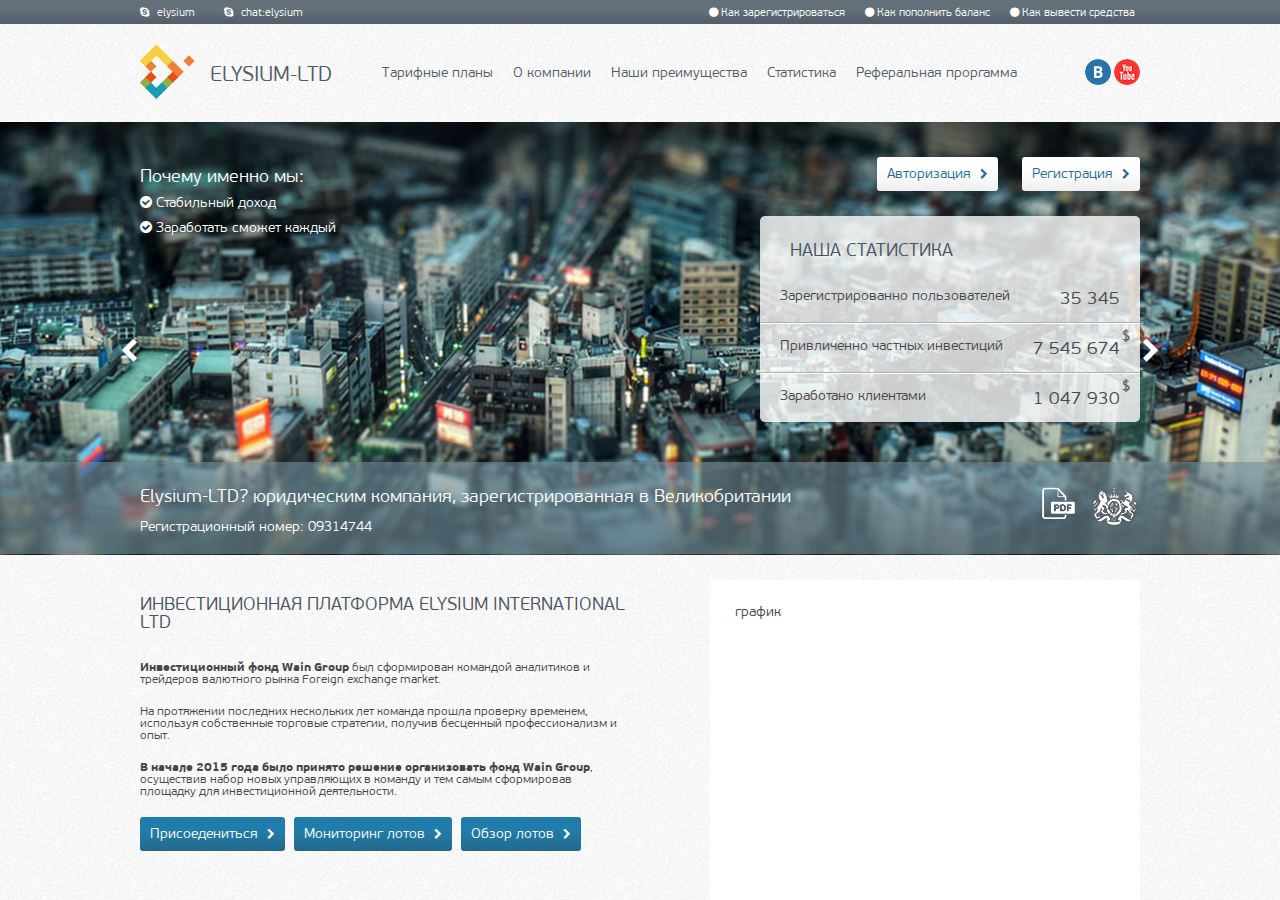
<file: index.html>
<!doctype html>
<html lang="en">
<head>
    <meta charset="UTF-8">
    <title>Document</title>
    <link rel="stylesheet" href="css/reset.css"/>
    <link rel="stylesheet" href="css/style.css"/>
    <link rel="stylesheet" href="css/font-awesome.css"/>
    <script src="js/html5shiv.js"></script>
</head>
<body>
<div class="wrap">
    <div class="wrap-content">
        <header>
            <section class="bg-top-info-block">
                <div class="top-info-block">
                    <div class="top-info-block-left">
                        <span><i class="fa fa-skype"></i> elysium</span>
                        <span><i class="fa fa-skype"></i> chat:elysium</span>
                    </div>
                    <ul class="faq">
                        <li><a href=""><i class="fa fa-circle"></i> Как зарегистрироваться </a></li>
                        <li><a href=""><i class="fa fa-circle"></i> Как пополнить баланс</a></li>
                        <li><a href=""><i class="fa fa-circle"></i> Как вывести средства</a></li>
                    </ul>
                    <div class="clear"></div>
                </div>
            </section>
            <section class="bg-bottom-info-block">
                <div class="bottom-info-block">
                    <div class="logo">
                        <h1>elysium-ltd</h1>
                    </div>
                    <nav>
                        <ul class="main-menu">
                            <li><a href="">Тарифные планы</a></li>
                            <li><a href="">О компании</a></li>
                            <li><a href="">Наши преимущества</a></li>
                            <li><a href="">Статистика</a></li>
                            <li><a href="">Реферальная проргамма</a></li>
                        </ul>
                    </nav>
                    <div class="header-social-block">
                        <a href=""><img src="img/vk-icon.png" alt="vk"/></a>
                        <a href=""><img src="img/youtube-icon.png" alt="youtube"/></a>
                    </div>
                    <div class="clear"></div>
                </div>

            </section>
        </header>
        <section class="bg-slider">
            <div class="slider-control">
                <div class="slider">
                    <div class="slider-left">
                        <h4>Почему именно мы:</h4>
                        <ul>
                            <li><i class="fa fa-check-circle"></i> Стабильный доход</li>
                            <li><i class="fa fa-check-circle"></i> Заработать сможет каждый</li>
                        </ul>
                    </div>
                    <div class="slider-right">
                        <div class="login">
                            <a class="btn" href="#">Авторизация <i class="fa fa-chevron-right"></i></a>
                            <a class="btn" href="#">Регистрация <i class="fa fa-chevron-right"></i></a>
                        </div>
                        <div class="statistics">
                            <h2>Наша статистика</h2>

                            <div class="row-statistic first">
                                <div class="describe-statistic ">Зарегистрированно пользователей </div><div class="value-statistic">35 345</div>
                                <div class="clear"></div>
                            </div>
                            <div class="row-statistic">
                                <div class="describe-statistic">Привличенно частных инвестиций </div><div class="value-statistic">7 545 674 <sup>$</sup></div>
                                <div class="clear"></div>
                            </div>
                            <div class="row-statistic last">
                                <div class="describe-statistic ">Заработано клиентами </div><div class="value-statistic">1 047 930 <sup>$</sup></div>
                                <div class="clear"></div>
                            </div>
                        </div>
                    </div>
                </div>
                <div class="clear"></div>
                <div class="bg-slider-description">
                    <div class="slider-description">
                        <div class="slider-description-left">
                            <h4>Elysium-LTD? юридическим компания, зарегистрированная в Великобритании</h4>
                            <p>Регистрационный номер: 09314744</p>
                        </div>
                        <div class="slider-icon">
                            <a href=""><img src="img/pdf-icon.png" alt="pdf"/></a>
                            <a href=""><img src="img/leo-icon.png" alt="leo"/></a>
                        </div>
                    </div>
                    <div class="clear"></div>
                </div>
            </div>
            <div class="slider-control">
                <div class="slider">
                    <div class="slider-left">
                        <h4>Почему именно мы: второй слайд</h4>
                        <ul>
                            <li><i class="fa fa-check-circle"></i> Стабильный доход</li>
                            <li><i class="fa fa-check-circle"></i> Заработать сможет каждый</li>
                        </ul>
                    </div>
                    <div class="slider-right">
                        <div class="login">
                            <a class="btn" href="#">Авторизация <i class="fa fa-chevron-right"></i></a>
                            <a class="btn" href="#">Регистрация <i class="fa fa-chevron-right"></i></a>
                        </div>
                        <div class="statistics">
                            <h2>Наша статистика</h2>

                            <div class="row-statistic first">
                                <div class="describe-statistic ">Зарегистрированно пользователей </div><div class="value-statistic">35 345</div>
                                <div class="clear"></div>
                            </div>
                            <div class="row-statistic">
                                <div class="describe-statistic">Привличенно частных инвестиций </div><div class="value-statistic">7 545 674 <sup>$</sup></div>
                                <div class="clear"></div>
                            </div>
                            <div class="row-statistic last">
                                <div class="describe-statistic ">Заработано клиентами </div><div class="value-statistic">1 047 930 <sup>$</sup></div>
                                <div class="clear"></div>
                            </div>
                        </div>
                    </div>
                </div>
                <div class="clear"></div>
                <div class="bg-slider-description">
                    <div class="slider-description">
                        <div class="slider-description-left">
                            <h4>Elysium-LTD? юридическим компания, зарегистрированная в Великобритании</h4>
                            <p>Регистрационный номер: 09314744</p>
                        </div>
                        <div class="slider-icon">
                            <a href=""><img src="img/pdf-icon.png" alt="pdf"/></a>
                            <a href=""><img src="img/leo-icon.png" alt="leo"/></a>
                        </div>
                    </div>
                    <div class="clear"></div>
                </div>
            </div>

            <div class="slider-button">
                <span class="next"><i class="fa fa-chevron-right"></i></span>
                <span class="prev"><i class="fa fa-chevron-left"></i></span>
            </div>
        </section>
        <section class="bg-content">
            <div class="content">
                <div class="content-left">
                    <div class="about-company">
                        <h2>Инвестиционная платформа Elysium International Ltd </h2>
                        <p><span class="bold">Инвестиционный фонд Wain Group</span> был сформирован командой аналитиков и трейдеров валютного рынка Foreign exchange market.</p>
                        <p>На протяжении последних нескольких лет команда прошла проверку временем, используя собственные торговые стратегии, получив бесценный профессионализм и опыт.</p>
                        <p><span class="bold">В начале 2015 года было принято решение организовать фонд Wain Group</span>, осуществив набор новых управляющих в команду и тем самым сформировав площадку для инвестиционной деятельности.</p>
                        <a class="btn btn-primary" href="#">Присоедениться <i class="fa fa-chevron-right"></i></a>
                        <a class="btn btn-primary" href="#">Мониторинг лотов <i class="fa fa-chevron-right"></i></a>
                        <a class="btn btn-primary" href="#">Обзор лотов <i class="fa fa-chevron-right"></i></a>
                    </div>
                    <div class="lot-info">
                        <h2>Информация о лотах</h2>
                        <div class="single-article">
                            <a class="single-article-img" href=""><img src="img/audi.png" alt="audi"/></a>
                            <div class="single-article-description">
                                <div class="article-head">
                                    <span class="describe-blue">Лот: </span>
                                    <a href="#" class="dark-link">AUDI A8 2015г.</a>
                                </div>
                                <p>
                                    Описание лота Российское подразделение Audi объявляет цены на новое поколение модели Audi A4, мировая премьера которого
                                </p>
                                <div class="article-bottom bold">
                                    <span class="describe-blue">Стоимость: </span>
                                    200 000руб.
                                </div>
                            </div>
                            <div class="clear"></div>
                        </div>
                        <div class="single-article">
                            <a class="single-article-img" href=""><img src="img/audi.png" alt="audi"/></a>
                            <div class="single-article-description">
                                <div class="article-head">
                                    <span class="describe-blue">Лот: </span>
                                    <a href="#" class="dark-link">AUDI A8 2015г.</a>
                                </div>
                                <p>
                                    Описание лота Российское подразделение Audi объявляет цены на новое поколение модели Audi A4, мировая премьера которого
                                </p>
                                <div class="article-bottom bold">
                                    <span class="describe-blue">Стоимость: </span>
                                    200 000руб.
                                </div>
                            </div>
                            <div class="clear"></div>
                        </div>
                    </div>
                </div>
                <div class="content-right">
                    <div class="chart-block">
                        график
                    </div>
                    <div class="block-news">
                        <h2>Последние новости</h2>
                        <div class="single-article">
                            <div class="article-head">
                                <span class="describe-blue">22.10.15</span>
                                <a href="#" class="dark-link">Western Digital покупает SanDisk за $19 млрд</a>
                            </div>
                            <p>
                                Производитель жестких дисков Western Digital Corp (WD) заявил о поглощении конкурента SanDisk Corp...
                            </p>
                        </div>
                        <div class="single-article">
                            <div class="article-head">
                                <span class="describe-blue">22.10.15</span>
                                <a href="#" class="dark-link">Western Digital покупает SanDisk за $19 млрд</a>
                            </div>
                            <p>
                                Производитель жестких дисков Western Digital Corp (WD) заявил о поглощении конкурента SanDisk Corp...
                            </p>
                        </div>
                        <div class="single-article">
                            <div class="article-head">
                                <span class="describe-blue">22.10.15</span>
                                <a href="#" class="dark-link">Western Digital покупает SanDisk за $19 млрд</a>
                            </div>
                            <p>
                                Производитель жестких дисков Western Digital Corp (WD) заявил о поглощении конкурента SanDisk Corp...
                            </p>
                        </div>
                    </div>
                </div>
                <div class="clear"></div>
            </div>
            <div class="bg-arrow"></div>
        </section>
        <section class="bg-contacts">
            <div class="contacts">
                <div class="map">
                    <script type="text/javascript" charset="utf-8" src="https://api-maps.yandex.ru/services/constructor/1.0/js/?sid=sD0jxi3TItjUimiLTbb9cafn5zLFDuzz&width=460&height=240&lang=ru_RU&sourceType=constructor"></script>
                </div>
                <div class="contacts-right">
                    <div class="telephone">
                        <i class="fa fa-mobile"></i>
                        + 7 (495) 453-231-11
                    </div>
                    <div class="email">
                        <span class="bold">@</span> info@elysium-ltd.com
                    </div>
                    <div class="contacts-social">
                        <a href=""><i class="social-icon social-icon-fb"></i></a>
                        <a href=""><i class="social-icon social-icon-tw"></i></a>
                        <a href=""><i class="social-icon social-icon-in"></i></a>
                        <a href=""><i class="social-icon social-icon-vk"></i></a>
                        <a href=""><i class="social-icon social-icon-ok"></i></a>
                        <a href=""><i class="social-icon social-icon-ytube"></i></a>
                        <a href=""><i class="social-icon social-icon-instagram"></i></a>

                        <a class="btn btn-primary upper-text" href="#">Рекомендуемые обменники <i class="fa fa-chevron-right"></i></a>
                        <div class="clear"></div>
                    </div>
                    <p>
                        <span class="bold">Инвестиционный фонд Wain Group</span> был сформирован командой аналитиков и трейдеров валютного рынка Foreign exchange market.
                    </p>
                    <p>
                        На протяжении последних нескольких лет команда прошла проверку временем, используя собственные торговые стратегии, получив бесценный профессионализм и опыт.
                    </p>
                </div>
                <div class="clear"></div>
                <ul class="bottom-menu">
                    <li><a href="">Тарифные планы</a></li>
                    <li><a href="">О компании</a></li>
                    <li><a href="">Статистика</a></li>
                    <li><a href="">Реферальная проргамма</a></li>
                    <li><a href="">Наши преимущества</a></li>
                </ul>
                <div class="clear"></div>
            </div>

        </section>
        <div class="push">

        </div>
    </div>
    <footer>
        <div class="wrap-content-footer">
            <div class="payment">
                <div class="bitcoin"></div>
                <div class="perfect-money"></div>
                <div class="ymoney"></div>
                <div class="visa"></div>
                <div class="payeer"></div>
                <div class="ddos"></div>
                <div class="comodo"></div>
            </div>
            <div class="clear"></div>
            <div class="copy">
                © 2005–2015 Все права защищены
            </div>
        </div>
    </footer>
</div>
<script src="js/jquery-2.1.4.min.js"></script>
<script src="js/script.js"></script>
</body>
</html>
</file>
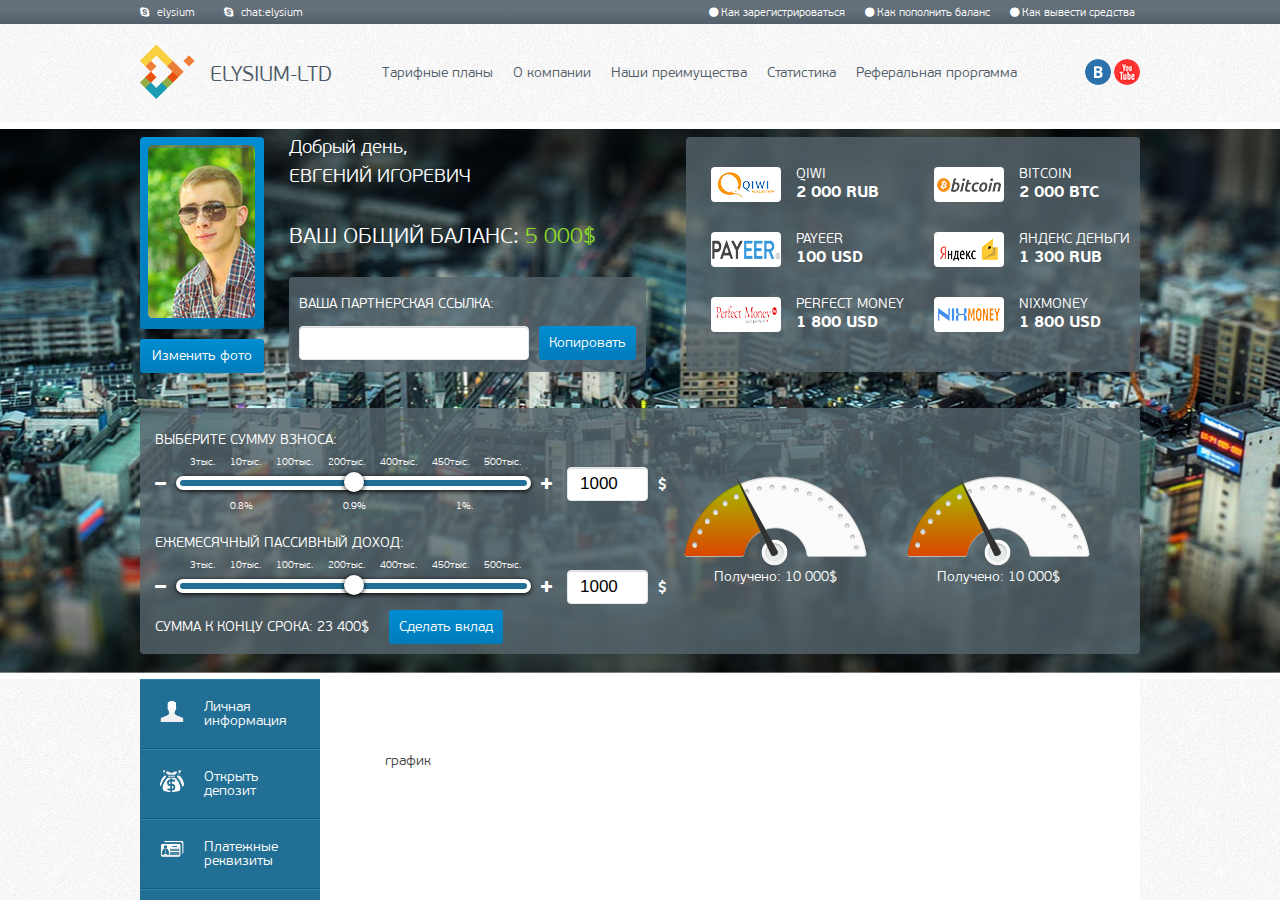
<file: lk.html>
<!doctype html>
<html lang="en">
<head>
    <meta charset="UTF-8">
    <title>Document</title>
    <link rel="stylesheet" href="css/reset.css"/>
    <link rel="stylesheet" href="css/style.css"/>
    <link rel="stylesheet" href="css/font-awesome.css"/>
    <script src="js/html5shiv.js"></script>
</head>
<body>
<div class="wrap">
    <div class="wrap-content lk">
        <header>
            <section class="bg-top-info-block">
                <div class="top-info-block">
                    <div class="top-info-block-left">
                        <span><i class="fa fa-skype"></i> elysium</span>
                        <span><i class="fa fa-skype"></i> chat:elysium</span>
                    </div>
                    <ul class="faq">
                        <li><a href=""><i class="fa fa-circle"></i> Как зарегистрироваться </a></li>
                        <li><a href=""><i class="fa fa-circle"></i> Как пополнить баланс</a></li>
                        <li><a href=""><i class="fa fa-circle"></i> Как вывести средства</a></li>
                    </ul>
                    <div class="clear"></div>
                </div>
            </section>
            <section class="bg-bottom-info-block">
                <div class="bottom-info-block">
                    <div class="logo">
                        <h1>elysium-ltd</h1>
                    </div>
                    <nav>
                        <ul class="main-menu">
                            <li><a href="">Тарифные планы</a></li>
                            <li><a href="">О компании</a></li>
                            <li><a href="">Наши преимущества</a></li>
                            <li><a href="">Статистика</a></li>
                            <li><a href="">Реферальная проргамма</a></li>
                        </ul>
                    </nav>
                    <div class="header-social-block">
                        <a href=""><img src="img/vk-icon.png" alt="vk"/></a>
                        <a href=""><img src="img/youtube-icon.png" alt="youtube"/></a>
                    </div>
                    <div class="clear"></div>
                </div>

            </section>
        </header>
        <section class="bg-panel-contribution">
            <div class="panel-contribution">
                <div class="top-panel">
                    <div class="user-photo">
                        <div class="img-block gradient-blue">
                            <img src="img/photo-user.png" alt="user"/>
                        </div>
                        <a class="btn btn-blue" href="/">Изменить фото</a>
                    </div>
                    <div class="user-info">
                        <div class="hellow">Добрый день,</div>
                        <div class="user-name">Евгений Игоревич</div>
                        <div class="user-balance">ваш общий баланс: <span class="balance-value">5 000$</span></div>
                        <div class="block-referal gray-transparent-block">
                            <h5>Ваша партнерская ссылка:</h5>
                            <input type="text"/>
                            <a class="btn btn-blue" href="/">Копировать</a>
                            <div class="clear"></div>
                        </div>
                    </div>

                    <div class="block-payment gray-transparent-block">
                        <div class="block-payment-left">
                            <div class="payment-single">
                                <div class="qiwi-small"></div>
                                qiwi <br/>
                                <div class="money-value bold">2 000 rub</div>
                            </div>
                            <div class="clear"></div>
                            <div class="payment-single">
                                <div class="payeer-small"></div>
                                payeer  <br/>
                                <div class="money-value bold">100 usd</div>
                            </div>
                            <div class="clear"></div>
                            <div class="payment-single">
                                <div class="perfect-money-small"></div>
                                perfect money <br/>
                                <div class="money-value bold">1 800 usd</div>
                            </div>
                        </div>
                        <div class="block-payment-right">
                            <div class="payment-single">
                                <div class="bitcoin-small"></div>
                                bitcoin  <br/>
                                <div class="money-value bold">2 000 btc</div>
                            </div>
                            <div class="clear"></div>
                            <div class="payment-single">
                                <div class="ymoney-small"></div>
                                Яндекс деньги  <br/>
                                <div class="money-value bold">1 300 rub</div>
                            </div>
                            <div class="clear"></div>
                            <div class="payment-single">
                                <div class="nix-small"></div>
                                nixmoney  <br/>
                                <div class="money-value bold">1 800 usd</div>
                            </div>
                        </div>
                    </div>
                    <div class="clear"></div>
                </div>
                <div class="bottom-panel gray-transparent-block">
                    <div class="range-block">
                        <div class="range-block-top">
                            <h5>Выберите сумму взноса:</h5>
                            <div class="range-scale-top">
                                <div class="range-scale-value">3тыс.</div>
                                <div class="range-scale-value">10тыс.</div>
                                <div class="range-scale-value">100тыс.</div>
                                <div class="range-scale-value">200тыс.</div>
                                <div class="range-scale-value">400тыс.</div>
                                <div class="range-scale-value">450тыс.</div>
                                <div class="range-scale-value">500тыс.</div>
                            </div>
                            <div class="clear"></div>
                            <div><span class="btn-low"><i class="fa fa-minus"></i></span> <input min="0" max="500000" type="range"/> <span class="btn-top"><i class="fa fa-plus"></i></span> <input type="text" value="1000"/><span class="dollar-sign"><i class="fa fa-dollar"></i></span></div>
                            <div class="clear"></div>
                            <div class="range-scale-bottom">
                                <div class="range-scale-percent">0.8%</div>
                                <div class="range-scale-percent">0.9%</div>
                                <div class="range-scale-percent">1%.</div>
                            </div>
                            <div class="clear"></div>
                            <h5>ежемесячный пассивный доход:</h5>
                            <div class="range-scale-top">
                                <div class="range-scale-value">3тыс.</div>
                                <div class="range-scale-value">10тыс.</div>
                                <div class="range-scale-value">100тыс.</div>
                                <div class="range-scale-value">200тыс.</div>
                                <div class="range-scale-value">400тыс.</div>
                                <div class="range-scale-value">450тыс.</div>
                                <div class="range-scale-value">500тыс.</div>
                            </div>
                            <div class="clear"></div>
                            <div><span class="btn-low"><i class="fa fa-minus"></i></span> <input min="0" max="500000" type="range"/> <span class="btn-top"><i class="fa fa-plus"></i></span> <input type="text" value="1000"/><span class="dollar-sign"><i class="fa fa-dollar"></i></span></div>
                        </div>
                        <div class="range-block-bottom">
                            <h5>Сумма к концу срока: 23 400$</h5>
                            <a class="btn btn-blue" href="/">Сделать вклад</a>
                        </div>
                    </div>
                    <div class="panel-chart">
                        <div class="panel-chart-single">
                            <img src="img/s-chart.png" alt=""/>
                            <p>Получено: 10 000$</p>
                        </div>
                        <div class="panel-chart-single">
                            <img src="img/s-chart.png" alt=""/>
                            <p>Получено: 10 000$</p>
                        </div>

                    </div>
                    <div class="clear"></div>
                </div>
            </div>

        </section>
        <section class="bg-content ">
            <div class="content">
                <div class="right-sidebar">
                    <nav>
                        <ul class="right-menu">
                            <li><a href=""><img src="img/user-icon.png" alt=""/> Личная информация</a></li>
                            <li><a href=""><img src="img/money-icon.png" alt=""/> Открыть депозит</a></li>
                            <li><a href=""><img src="img/ld-icon.png" alt=""/> Платежные реквизиты</a></li>
                            <li><a href=""><img src="img/multi-user-icon.png" alt=""/> Партнерские проекты</a></li>
                            <li><a href=""><img src="img/chart-icon.png" alt=""/> Статистика проектов</a></li>
                            <li><a href=""><img src="img/dialog-icon.png" alt=""/> Отзывы</a></li>
                            <li><a href=""><img src="img/sms-icon.png" alt=""/> Сообщения</a></li>
                            <li><a href=""><img src="img/setting-icon.png" alt=""/> Безопасность смена пароля</a></li>
                            <li><a href=""><img src="img/question-icon.png" alt=""/> Информация</a></li>
                            <li><a href=""><img src="img/phone-icon.png" alt=""/> Поддержка</a></li>
                            <li><a href=""><img src="img/lock-icon.png" alt=""/> Выход</a></li>
                        </ul>
                    </nav>
                </div>
                <div class="main-content">
                    <div class="chart-block ">
                        график
                    </div>
                    <div class="tab-content">
                        <h2 class="blue-text">Персональные данные</h2>
                        <label for="login">Ваш логин:</label>
                        <input type="text" id="login"/>
                        <label for="mail">Ваш e-mail:</label>
                        <input type="text" id="mail"/>
                        <label for="phone">Телефон:</label>
                        <input type="text" id="phone"/>
                        <label for="family">Фамилия:</label>
                        <input type="text" id="family"/>
                        <label for="country">Страна:</label>
                        <input type="text" id="country"/>
                        <label for="city">Город:</label>
                        <input type="text" id="city"/>
                        <label for="skype">Skype:</label>
                        <input type="text" id="skype"/>
                        <label for="icq">ICQ:</label>
                        <input type="text" id="icq"/>
                        <label for="sponsor">Ваш спонсор:</label>
                        <input type="text" id="sponsor"/>
                        <a class="btn btn-primary" href="#">Сохранить</a>
                    </div>
                    <div class="block-news pull-right ">
                        <h2>Последние новости</h2>
                        <div class="single-article">
                            <div class="article-head">
                                <span class="describe-blue">22.10.15</span>
                                <a href="#" class="dark-link">Western Digital покупает SanDisk за $19 млрд</a>
                            </div>
                            <p>
                                Производитель жестких дисков Western Digital Corp (WD) заявил о поглощении конкурента SanDisk Corp...
                            </p>
                        </div>
                        <div class="single-article">
                            <div class="article-head">
                                <span class="describe-blue">22.10.15</span>
                                <a href="#" class="dark-link">Western Digital покупает SanDisk за $19 млрд</a>
                            </div>
                            <p>
                                Производитель жестких дисков Western Digital Corp (WD) заявил о поглощении конкурента SanDisk Corp...
                            </p>
                        </div>
                        <div class="single-article">
                            <div class="article-head">
                                <span class="describe-blue">22.10.15</span>
                                <a href="#" class="dark-link">Western Digital покупает SanDisk за $19 млрд</a>
                            </div>
                            <p>
                                Производитель жестких дисков Western Digital Corp (WD) заявил о поглощении конкурента SanDisk Corp...
                            </p>
                        </div>
                    </div>
                    <div class="lot-info pull-right lk">
                        <h2>Информация о лотах</h2>
                        <div class="single-article">
                            <a class="single-article-img" href=""><img src="img/audi.png" alt="audi"/></a>
                            <div class="single-article-description">
                                <div class="article-head">
                                    <span class="describe-blue">Лот: </span>
                                    <a href="#" class="dark-link">AUDI A8 2015г.</a>
                                </div>
                                <p>
                                    Описание лота Российское подразделение Audi объявляет цены на новое поколение модели Audi A4, мировая премьера которого
                                </p>
                                <div class="article-bottom bold">
                                    <span class="describe-blue">Стоимость: </span>
                                    200 000руб.
                                </div>
                            </div>
                            <div class="clear"></div>
                        </div>
                        <div class="single-article">
                            <a class="single-article-img" href=""><img src="img/audi.png" alt="audi"/></a>
                            <div class="single-article-description">
                                <div class="article-head">
                                    <span class="describe-blue">Лот: </span>
                                    <a href="#" class="dark-link">AUDI A8 2015г.</a>
                                </div>
                                <p>
                                    Описание лота Российское подразделение Audi объявляет цены на новое поколение модели Audi A4, мировая премьера которого
                                </p>
                                <div class="article-bottom bold">
                                    <span class="describe-blue">Стоимость: </span>
                                    200 000руб.
                                </div>
                            </div>
                        </div>
                    </div>
                </div>
            </div>
            <div class="clear"></div>
            <div class="bg-arrow"></div>
        </section>
        <section class="bg-contacts">
            <div class="contacts">
                <div class="map">
                    <script type="text/javascript" charset="utf-8" src="https://api-maps.yandex.ru/services/constructor/1.0/js/?sid=sD0jxi3TItjUimiLTbb9cafn5zLFDuzz&width=460&height=240&lang=ru_RU&sourceType=constructor"></script>
                </div>
                <div class="contacts-right">
                    <div class="telephone">
                        <i class="fa fa-mobile"></i>
                        + 7 (495) 453-231-11
                    </div>
                    <div class="email">
                        <span class="bold">@</span> info@elysium-ltd.com
                    </div>
                    <div class="contacts-social">
                        <a href=""><i class="social-icon social-icon-fb"></i></a>
                        <a href=""><i class="social-icon social-icon-tw"></i></a>
                        <a href=""><i class="social-icon social-icon-in"></i></a>
                        <a href=""><i class="social-icon social-icon-vk"></i></a>
                        <a href=""><i class="social-icon social-icon-ok"></i></a>
                        <a href=""><i class="social-icon social-icon-ytube"></i></a>
                        <a href=""><i class="social-icon social-icon-instagram"></i></a>

                        <a class="btn btn-primary upper-text" href="#">Рекомендуемые обменники <i class="fa fa-chevron-right"></i></a>
                        <div class="clear"></div>
                    </div>
                    <p>
                        <span class="bold">Инвестиционный фонд Wain Group</span> был сформирован командой аналитиков и трейдеров валютного рынка Foreign exchange market.
                    </p>
                    <p>
                        На протяжении последних нескольких лет команда прошла проверку временем, используя собственные торговые стратегии, получив бесценный профессионализм и опыт.
                    </p>
                </div>
                <div class="clear"></div>
                <ul class="bottom-menu">
                    <li><a href="">Тарифные планы</a></li>
                    <li><a href="">О компании</a></li>
                    <li><a href="">Статистика</a></li>
                    <li><a href="">Реферальная проргамма</a></li>
                    <li><a href="">Наши преимущества</a></li>
                </ul>

            </div>
            <div class="clear"></div>
        </section>
        <div class="push">

        </div>
    </div>
    <footer>
        <div class="wrap-content-footer">
            <div class="payment">
                <div class="bitcoin"></div>
                <div class="perfect-money"></div>
                <div class="ymoney"></div>
                <div class="visa"></div>
                <div class="payeer"></div>
                <div class="ddos"></div>
                <div class="comodo"></div>
            </div>
            <div class="clear"></div>
            <div class="copy">
                © 2005–2015 Все права защищены
            </div>
        </div>
    </footer>
</div>
<script src="js/jquery-2.1.4.min.js"></script>
<script src="js/script.js"></script>
</body>
</html>
</file>
<file: css/style.css>
@font-face {
  font-family: 'PFBeauSansPro-Black';
  src: url("../fonts/PFBeauSansPro-Black.ttf");
  font-weight: normal;
  font-style: normal; }
@font-face {
  font-family: 'PFBeauSansPro-BlackItal';
  src: url("../fonts/PFBeauSansPro-BlackItal.ttf");
  font-weight: normal;
  font-style: italic; }
@font-face {
  font-family: 'PFBeauSansPro-Bold';
  src: url("../fonts/PFBeauSansPro-Bold.ttf");
  font-weight: bold;
  font-style: normal; }
@font-face {
  font-family: 'PFBeauSansPro-BoldItalic';
  src: url("../fonts/PFBeauSansPro-BoldItalic.ttf");
  font-weight: bold;
  font-style: italic; }
@font-face {
  font-family: 'PFBeauSansPro-Book';
  src: url("../fonts/PFBeauSansPro-Book.ttf");
  font-weight: normal;
  font-style: normal; }
@font-face {
  font-family: 'PFBeauSansPro-Italic';
  src: url("../fonts/PFBeauSansPro-Italic.ttf");
  font-weight: normal;
  font-style: italic; }
@font-face {
  font-family: 'PFBeauSansPro-Light';
  src: url("../fonts/PFBeauSansPro-Light.ttf");
  font-weight: normal;
  font-style: normal; }
@font-face {
  font-family: 'PFBeauSansPro-Thin';
  src: url("../fonts/PFBeauSansPro-Thin.ttf");
  font-weight: normal;
  font-style: normal; }
@font-face {
  font-family: 'PFBeauSansPro-Reg';
  src: url("../fonts/PFBeauSansPro-Reg.ttf");
  font-weight: normal;
  font-style: normal; }
.clear {
  clear: both;
  overflow: hidden;
}
html, body {
  height: 100%;
  font-family: 'PFBeauSansPro-Reg';
  font-size: 14px;
  color: #474747;
}
h1 {
  color: #4D5A65;
  font-size: 21px;
  text-transform: uppercase;
}
h2 {
  color: #48545d;
  font-size: 18px;
  text-transform: uppercase;
}
h4 {
  color: #ffffff;
  font-size: 18px;
}
.upper-text {
  text-transform: uppercase;
}
.dark-link {
  color: #474747;
  font-size: 13px;
  font-family: 'PFBeauSansPro-Bold';
}
.describe-blue {
  font-size: 12px;
  color: #236a8e;
  font-family: 'PFBeauSansPro-Bold';
  margin-right: 5px;
}
.bold {
  font-family: 'PFBeauSansPro-Bold';
}
.btn {
  display: inline-block;
  padding: 10px;
  border-radius: 3px;
  background-color: #fafafa;
  /* IE9, iOS 3.2+ */
  background-image: url([data-uri]);
  background-image: -webkit-gradient(linear, 0% 100%, 0% 0%,color-stop(0, rgb(238, 238, 238)),color-stop(0.611, rgb(255, 255, 255)));
  /* Android 2.3 */
  background-image: -webkit-linear-gradient(bottom,rgb(238, 238, 238) 0%,rgb(255, 255, 255) 61.1%);
  /* IE10+ */
  background-image: linear-gradient(to top,rgb(238, 238, 238) 0%,rgb(255, 255, 255) 61.1%);
  background-image: -ms-linear-gradient(bottom,rgb(238, 238, 238) 0%,rgb(255, 255, 255) 61.1%);
}
.btn-primary, a.btn.btn-primary {
  color: #ffffff;
  background-color: #2177a1;
  /* IE9, iOS 3.2+ */
  background-image: url([data-uri]);
  background-image: -webkit-gradient(linear, 0% 100%, 0% 0%, color-stop(0, rgb(36, 105, 139)), color-stop(0.611, rgb(32, 125, 171)));
  /* Android 2.3 */
  background-image: -webkit-linear-gradient(bottom, rgb(36, 105, 139) 0%, rgb(32, 125, 171) 61.1%);
  /* IE10+ */
  background-image: linear-gradient(to top, rgb(36, 105, 139) 0%, rgb(32, 125, 171) 61.1%);
  background-image: -ms-linear-gradient(bottom, rgb(36, 105, 139) 0%, rgb(32, 125, 171) 61.1%);
}
  /* IE8- CSS hack */
@media \0screen\,screen\9 {
.btn {
  filter: progid:DXImageTransform.Microsoft.gradient(startColorstr="#ffffffff",endColorstr="#ffeeeeee",GradientType=0);
}
}
.btn i{
  font-size: 11px;
  margin-left: 5px;
}
a.btn  {
  text-decoration: none;
  color: #236E93;
}
body .wrap {
  overflow: auto;
  height: 100%;
  font-family: 'PFBeauSansPro-Light';
}
body .wrap .wrap-content {
min-height: 100%;
height: auto !important;
height: 100%;
margin: 0 auto -145px auto;
/* IE8- CSS hack */
}
body .wrap .wrap-content .bg-top-info-block {
  background-color: #5e6a74;
  /* IE9, iOS 3.2+ */
  background-image: url([data-uri]);
  background-image: -webkit-gradient(linear, 0% 100%, 0% 0%, color-stop(0.059, #535f6a), color-stop(0.582, #636f79));
  /* Android 2.3 */
  background-image: -webkit-linear-gradient(bottom, #535f6a 5.9%, #636f79 58.2%);
  /* IE10+ */
  background-image: linear-gradient(to top, #535f6a 5.9%, #636f79 58.2%);
  background-image: -ms-linear-gradient(bottom, #535f6a 5.9%, #636f79 58.2%);
}
@media \0screen\,screen\9 {
  .bg-top-info-block {
    filter: progid:DXImageTransform.Microsoft.gradient(startColorstr="#ff636f79",endColorstr="#ff535f6a",GradientType=0);
  }
}
.top-info-block {
  margin: 0 auto;
  width: 1000px;
  padding: 5px 0;
}
.top-info-block-left {
  float: left;
}
.top-info-block-left span{
  color: #ffffff;
  font-size: 11px;
  margin-right: 25px;
}
.top-info-block-left span i{
  margin-right: 5px;
}
.faq {
  float: right;
}
.faq li a {
  color: #ffffff;
  font-size: 11px;
  text-decoration: none;
}
.faq li a {
  margin-right: 5px;
}
.faq li a:hover {
  text-decoration: underline;
}
.faq li {
  float: left;
  margin-left: 15px;
}
.bg-bottom-info-block {
  background: url("../img/main-bg.jpg") repeat;
}
.bottom-info-block {
  margin: 0 auto;
  width: 1000px;
  padding: 15px 0;
}
.logo {
  float: left;
  background: url("../img/logo.png") no-repeat left center;
  text-transform: uppercase;
  padding: 25px 0 20px 70px;
  margin-right: 40px;
}
.bottom-info-block nav {
  float: left;
}
.main-menu li {
  float: left;
  padding: 27px 0;
}
.main-menu li a {
  color: #525E69;
  text-decoration: none;
  padding: 10px;
  border-radius: 3px;

}
.main-menu li a:hover {
  color: #ffffff;
  background-color: #2177a1;
  /* IE9, iOS 3.2+ */
  background-image: url([data-uri]);
  background-image: -webkit-gradient(linear, 0% 100%, 0% 0%, color-stop(0, rgb(36, 105, 139)), color-stop(0.611, rgb(32, 125, 171)));
  /* Android 2.3 */
  background-image: -webkit-linear-gradient(bottom, rgb(36, 105, 139) 0%, rgb(32, 125, 171) 61.1%);
  /* IE10+ */
  background-image: linear-gradient(to top, rgb(36, 105, 139) 0%, rgb(32, 125, 171) 61.1%);
  background-image: -ms-linear-gradient(bottom, rgb(36, 105, 139) 0%, rgb(32, 125, 171) 61.1%);
}
  /* IE8- CSS hack */
@media \0screen\,screen\9 {
  .main-menu li a:hover {
  filter: progid:DXImageTransform.Microsoft.gradient(startColorstr="#ff207dab",endColorstr="#ff24698b",GradientType=0);
}
}
.header-social-block {
  float: right;
  padding: 20px 0;
}
.header-social-block img{
  float: left;
  margin-left: 3px;
}
.bg-slider {
  background: url("../img/bg-city.jpg") no-repeat center;
  position: relative;
  overflow:hidden;
  height: 433px;
}
.slider-control {
  display:none;
  position:absolute;
  top: 10px;
  width: 100%;
}
.bg-slider .slider-control:first-child {
  display:block;
}
.slider-button span {
  font-size: 25px;
  position: absolute;
  cursor: pointer;
  color: #FFFFFF;
}

.slider-button span:hover {
  color: #FFFFFF;
}
.slider-button span.next{
  top: 50%;
  right: 120px;
}
.slider-button span.prev{
  top: 50%;
  left: 120px;
}
.slider {
  margin: 0 auto;
  width: 1000px;
}
.slider-left {
  padding-top: 35px;
  float: left;
  color: #ffffff;
}
.slider-left ul li{
  margin-top: 10px;
}
.slider-right {
  float: right;
}
.login {
  margin: 25px 0;
  text-align: right;
}
.login .btn {
  margin-left: 20px;
}
.statistics {
  border-radius: 5px;
  background: rgba(255,255,255,0.8);
  padding-top: 25px;
  margin-bottom: 40px;
}
.statistics h2 {
  margin-left: 30px;
  margin-bottom: 15px;
}
.row-statistic {
  padding: 15px 20px 15px 20px;
  border-bottom: 1px solid #AFAFAF;
  border-top: 1px solid #FFFFFF;
}
.row-statistic.first {
  border-bottom: 1px solid #AFAFAF;
  border-top: none;
}
.row-statistic.last {
  border-top: 1px solid #FFFFFF;
  border-bottom: none;
}
.describe-statistic {
  float: left;
}
.value-statistic {
  float: right;
  margin-left: 30px;
  font-size: 18px;
  position: relative;

}
.value-statistic sup {
  font-size: 14px;
  position: absolute;
  top: -10px;
  right: -10px;
}
.bg-slider-description {
  padding: 25px 0 20px 0;
  background: rgba(113, 141, 156, 0.6);
}
.slider-description {
  color: #ffffff;
  margin: 0 auto;
  width: 1000px;
}
.slider-description-left {
  float: left;
}
.slider-description p {
  margin-top: 15px;
}
.slider-icon {
  float: right;
  text-align: right;
}
.slider-icon img{
  float: left;
  margin-left: 15px;
}
.bg-content {
  background: url("../img/main-bg.jpg") repeat;
  position: relative;
}
.bg-content .bg-arrow {
  position: absolute;
  bottom: -25px;
  right: 50%;
  left: 50%;
  width: 50px;
  height: 25px;
  background: url("../img/bg-arrow-down.png") no-repeat;
}
.content {
  margin: 0 auto;
  width: 1000px;
}
.content-left {
  float: left;
  padding: 40px 20px 0 0;
}

.about-company {
  width: 490px;
  margin-bottom: 75px;
}
.about-company h2{
  margin-bottom: 30px;
}
.about-company p {
  margin-bottom: 20px;
  font-size: 12px;
}
.about-company .btn {
  margin-right: 5px;
}
.content-right {
  float: right;
}
.lot-info {
  width: 490px;
  margin-bottom: 40px;
}
.lot-info h2 {
  margin-bottom: 20px;
}
.single-article {
  margin-bottom: 30px;
}
.single-article:last-child {
  margin-bottom: 0px;
}
.single-article a.single-article-img{
  float: left;
  margin-right: 10px;
}
.single-article-description {
  float: left;
  width: 400px;
}
.single-article-description {
  font-size: 13px;
}
.article-head {
  margin-bottom: 15px;
}
.article-bottom {
  margin-top: 15px;
}
.block-news {
  background: #FFFFFF;
  padding: 25px 20px 20px 25px;
  margin-bottom: 40px;
}
.block-news h2 {
  margin-bottom: 15px;
}
.block-news .single-article {
  width: 385px;
}
.chart-block {
  background: #FFFFFF;
  padding: 25px 20px 20px 25px;
  width: 385px;
  height: 280px;
  margin: 25px 0 40px 0;
}
.bg-contacts {
  background-color: #58646f;
  /* IE9, iOS 3.2+ */
  background-image: url([data-uri]);
  background-image: -webkit-gradient(linear, 0% 0%, 0% 100%,color-stop(0, rgb(74, 86, 98)),color-stop(1, rgb(101, 114, 123)));
  /* Android 2.3 */
  background-image: -webkit-repeating-linear-gradient(top,rgb(74, 86, 98) 0%,rgb(101, 114, 123) 100%);
  /* IE10+ */
  background-image: repeating-linear-gradient(to bottom,rgb(74, 86, 98) 0%,rgb(101, 114, 123) 100%);
  background-image: -ms-repeating-linear-gradient(top,rgb(74, 86, 98) 0%,rgb(101, 114, 123) 100%);
}

/* IE8- CSS hack */
@media \0screen\,screen\9 {
  .bg-contacts {
    filter: progid:DXImageTransform.Microsoft.gradient(startColorstr="#ff4a5662",endColorstr="#ff65727b",GradientType=0);
  }
}
.contacts {
  margin: 0 auto;
  width: 1000px;
  color: #FFFFFF;
  padding: 35px 0;
}
.map {
  width: 460px;
  height: 200px;
  float: left;
  background: #FFFFFF;
  margin-bottom: 40px;
}
.contacts-right {
  float: right;
  width: 475px;
}
.telephone {
  font-size: 20px;
  margin-bottom: 15px;
}
.telephone i{
  margin-right: 10px;
  float: left;
  font-size: 23px;
}
.email {
  margin-bottom: 20px;
  font-size: 13px;
}
.email span {
  font-size: 17px;
  margin-right: 10px;
}
.contacts-social {
  margin-bottom: 15px;
}
.contacts-social .btn {
  float: left;
  padding: 5px;
  margin-left: 25px;
}
.contacts-right p {
  font-size: 12px;
  margin-bottom: 20px;
}



.social-icon {
  background-color: #FFFFFF;
  background-image: url("../img/social-icon.png");
  width: 20px;
  height: 21px;
  display: inline-block;
  float: left;
  margin-left: 5px;
}
.social-icon-fb {
  background-position: -1px 0px;
}
.social-icon-tw {
  background-position: -28px 0px;
}
.social-icon-in {
  background-position: -56px 0px;
}
.social-icon-ok {
  background-position: -112px 0px;
}
.social-icon-ytube {
  background-position: -140px 0px;
}
.social-icon-instagram {
  background-position: -167px 0px;
}
.social-icon-vk {
  background-position: -84px 0px;
}
.bottom-menu {
  margin: 0 auto;
  width: 600px;
  margin-top: 40px;
}
.bottom-menu li {
  float: left;
  margin-left: 30px;
}
.bottom-menu li:first-child {
  margin-left: 0px;
}
.bottom-menu li a {
  color: #FFFFFF;;
  font-size: 12px;
}
footer {
  background: url("../img/main-bg.jpg") repeat;
  padding: 45px 0 10px 0;
  height: 90px;
  position: relative;
}
footer:before {
  content: '';
  position: absolute;
  background: url("../img/bg-arrow-up.png");
  width: 52px;
  height: 11px;
  top: -11px;
  display: inline-block;
  right: 50%;
  left: 50%;
}
.push {
  height: 145px;
}
.wrap-content-footer {
  margin: 0 auto;
  text-align: center;
  width: 1000px;
}

.payment div {
  float: left;
  margin-left: 44px;
}
.payment div:first-child {
  margin-left: 0px;
}
.bitcoin {
  background: url("../img/bitcoin.png");
  width: 116px;
  height: 25px;
}
.perfect-money {
  background: url("../img/perfect-money.png");
  width: 158px;
  height: 30px
}
.ymoney {
  background: url("../img/yandexmoney.png");
  width: 146px;
  height: 24px
}
.visa {
  background: url("../img/visa.png");
  width: 89px;
  height: 33px;
}
.payeer {
  background: url("../img/payerr.png");
  width: 91px;
  height: 26px;
}
.ddos {
  background: url("../img/ddos.png");
  width: 59px;
  height: 34px;
}
.comodo {
  background: url("../img/comodo.png");
  width: 75px;
  height: 38px;
}
.copy {
  margin-top: 30px;
}


/*-----------------------   lk  ---------------------------*/
h5 {
  font-size: 14px;
  text-transform: uppercase;
}
input[type='text'] {
  height: 30px;
  border: 1px solid #E4E8EA;
  border-radius: 4px;
  box-shadow: inset 0px 1px 1px #D9D9D9;
  font-size: 17px;
  text-indent: 10px;
}
.pull-right {
  float: right;
}
.pull-left {
  float: left;
}
.blue-text {
  color: #236c91;
}
.gray-transparent-block {
  background: rgba(86, 101, 109, 0.8);
  border-radius: 4px;
}
.gradient-blue, .btn-blue {
  background-color: #0085c6;
  /* IE9, iOS 3.2+ */
  background-image: url([data-uri]);
  background-image: -webkit-gradient(linear, 0% 0%, 0% 100%,color-stop(0, rgb(0, 141, 210)),color-stop(1, rgb(0, 124, 186)));
  /* Android 2.3 */
  background-image: -webkit-repeating-linear-gradient(top,rgb(0, 141, 210) -0.2%,rgb(0, 124, 186) 100%);
  /* IE10+ */
  background-image: repeating-linear-gradient(to bottom,rgb(0, 141, 210) -0.2%,rgb(0, 124, 186) 100%);
  background-image: -ms-repeating-linear-gradient(top,rgb(0, 141, 210) -0.2%,rgb(0, 124, 186) 100%);
}
/* IE8- CSS hack */
@media \0screen\,screen\9 {
  .gradient-blue {
    filter: progid:DXImageTransform.Microsoft.gradient(startColorstr="#ff008dd2",endColorstr="#ff007cba",GradientType=0);
  }
}
.btn-blue, a.btn-blue {
  color: #FFFFFF;
}


.bg-panel-contribution {
  background: url("../img/bg-city.jpg") no-repeat center;
}
.panel-contribution {
  margin: 0 auto;
  width: 1000px;
  padding: 15px 0 25px 0;
  color: #FFFFFF;
}
.user-photo {
  float: left;
  margin-right: 25px;
  margin-bottom: 35px;
}
.img-block {
  padding: 8px;
  border-radius: 4px;
  margin-bottom: 10px;
}

.user-photo .btn {
  padding: 10px 12px;
}
.user-info {
  float: left;
  margin-right: 25px;
}
.hellow {
  font-size: 19px;
  margin-bottom: 10px;
}
.user-name {
  font-size: 19px;
  margin-bottom: 40px;
  text-transform: uppercase;
}
.user-balance {
  font-size: 22px;
  margin-bottom: 30px;
  text-transform: uppercase;
}
.balance-value {
  color: #8edb28;
}
.block-referal {
  padding: 20px 10px 12px 10px;
}
.block-referal h5 {
  margin-bottom: 15px;
}
.block-referal .btn {
  margin-left: 10px;
  float: left;
}
.block-referal input {
  width: 224px;
  float: left;
}
.block-payment {
  float: right;
  padding: 30px 10px 40px 25px;
  text-transform: uppercase;
  font-size: 14px;
}
.block-payment-left {
  float: left;
  margin-right: 30px;
}
.block-payment-right {
  float: right;
}
.payment-single {
  margin-top: 30px;
}
.payment-single:first-child{
  margin-top: 0px;
}
.payment-single div:first-child{
  width: 70px;
  height: 35px;
  background-color: #FFFFFF;
  background-repeat: no-repeat;
  background-position: center;
  border-radius: 4px;
  float: left;
  margin-right: 15px;

}
.payment-single .money-value {
  font-size: 16px;
  margin-top: 3px;
}
.qiwi-small {
  background-image: url('../img/qiwi-small.png');
}
.payeer-small {
  background-image: url('../img/payeer-small.png');
}
.perfect-money-small {
  background-image: url('../img/pm-small.png');
}
.bitcoin-small {
  background-image: url('../img/bitcoin-small.png');
}
.ymoney-small {
  background-image: url('../img/y-money-small.png');
}
.nix-small {
  background-image: url('../img/nix.png');
}
.bottom-panel {
  padding: 25px 10px 10px 15px;
}
.range-block {
  float: left;
}
.range-block-top {
  margin-bottom: 40px;
}
.range-block-top h5{
  margin-bottom: 10px;
}



/*-----------------   range   ---------------------*/
input[type=range] {
  -webkit-appearance: none; /* Hides the slider so that custom slider can be made */
  -moz-appearance: none;
  -ms-appearance: none;
  appearance: none;
  width: 100%; /* Specific width is required for Firefox. */
  float: left;
  margin-top: 24px;
  margin-left: 10px;
  margin-right: 10px;
}
@media screen and (-ms-high-contrast: active), (-ms-high-contrast: none) {
  /* IE10+ specific styles go here */
  .range-block-top input[type='range'] {
    margin-top: -21px;
    margin-bottom: -35px;
  }

}
@-moz-document url-prefix()
{
  .range-block-top input[type='range'] {
    margin-top: 7px;
  }

}
input[type=range]:focus {
  outline: none; /* Removes the blue border. You should probably do some kind of focus styling for accessibility reasons though. */
}




/* track for webkit */
input[type=range]::-webkit-slider-runnable-track {
  -webkit-appearance: none;
  appearance: none;
  border: 4px solid #fff;
  height: 14px;
  border-radius: 7px;
  background: #226f95;
  cursor: pointer;
  margin-top: -16px; /* You need to specify a margin in Chrome, but in Firefox and IE it is automatic */
  -webkit-box-shadow: 0px 1px 5px #000000; /* Add cool effects to your sliders! */
}
/* chrome button */
input[type=range]::-webkit-slider-thumb {
  -webkit-box-shadow: 0px 1px 5px #000000;
  height: 20px;
  width: 20px;
  border-radius: 50%;
  background: #ffffff;
  -webkit-appearance: none;
  appearance: none;
  margin-top: -8px;
}
/* track for moz */
input[type=range]::-moz-range-track {
  -moz-appearance: none;
  appearance: none;
  border: 4px solid #fff;
  height: 6px;
  border-radius: 7px;
  background: #226f95;
  cursor: pointer;
  -moz-box-shadow: 0px 1px 5px #000000;
}
/* moz button */
input[type=range]::-moz-range-thumb {
  box-shadow: 0px 1px 5px #000000;
  height: 19px;
  width: 19px;
  border: 1px solid #FFFFFF;
  border-radius: 50%;
  background: #ffffff;
  -moz-appearance: none;
  appearance: none;
  cursor: pointer;
}
/* track ie*/
input[type=range]::-ms-track {
  width: 100%;
  height: 8.4px;
  cursor: pointer;
  background: transparent;
  border-color: transparent;
  border-width: 16px 0;
  color: transparent;

}
/* inset line track ie*/
input[type=range]::-ms-fill-lower {
  background: #226f95;
  border-radius: 5px;
  height: 5px;
  border: 4px solid #fff;
  border-radius: 7px;
  cursor: pointer;
}
input[type=range]::-ms-fill-upper {
  background: #fff;
  height: 5px;
  border: 4px solid #fff;
  border-radius: 7px;
  cursor: pointer;
}
/*  ms button */
input[type=range]::-ms-thumb {
  box-shadow: 0px 1px 5px #000000;
  height: 20px;
  width: 20px;
  border-radius: 50%;
  background: #ffffff;
  -ms-appearance: none;
  appearance: none;
  cursor: pointer;
  border: none;
}



input[type=range]:focus::-ms-thumb {
  border: none;
}
.range-block-top input[type='range'] {
  width: 355px;
}
.range-scale-top {
  margin-left: 35px;
  margin-bottom: 10px;
}
.range-scale-value {
  float: left;
  font-size: 10px;
  margin-right: 15px;
}
.range-scale-bottom {
  margin-left: 75px;
  margin-bottom: 35px;
}
.range-scale-percent {
  float: left;
  font-size: 10px;
  margin-right: 90px;
}
.btn-low {
  float: left;
  display: inline-block;
  margin-top: 10px;
  cursor: pointer;
}
.btn-top {
  float: left;
  display: inline-block;
  margin-top: 10px;
  cursor: pointer;
}
.dollar-sign {
  float: left;
  display: inline-block;
  margin-top: 10px;
}
.range-block-top input[type='text'] {
  width: 75px;
  margin-left: 15px;
  float: left;
  margin-right: 10px;
}
.range-block-bottom h5 {
  float: left;
  margin-top: 10px;
  margin-right: 20px;
}
.range-block-bottom .btn {
  float: left;
}
.panel-chart {
  float: right;
}
.panel-chart-single {
  float: left;
  text-align: center;
  margin-right: 40px;
  padding-top: 40px;
}
.right-sidebar {
  float: left;
}
.bg-content.lk {
  padding: 20px 0 40px 0;
}
.right-menu {
  width: 180px;
}
.right-menu a{
  padding: 20px;
  background: #226f95;
  border-bottom: 1px solid #1C5C7B;
  border-top: 1px solid #2B84B0;
  display: block;
  color: #fff;
  text-decoration: none;
}
.right-menu a:hover {
  background: #1A5674;
  position: relative;
}
.right-menu a:hover:after {
  content: '';
  border: 8px solid transparent;
  border-left: 7px solid #1A5674;
  position: absolute;
  right: -15px;
}
.right-menu img {
  float: left;
  margin-right: 20px;
}
.lk .main-content {
  float: right;
  background: #fff;
  padding: 25px 0 45px 40px;
  width: 780px;
}
.lk .chart-block {
  width: 715px;
  height: 290px;
}
.tab-content {
  width: 300px;
  float: left;
  margin-right: 30px;
}
.tab-content h2 {
  margin-bottom: 30px;
}
.tab-content input {
  width: 290px;
  display: block;
  margin-bottom: 15px;
}
.tab-content label {
  margin-bottom: 5px;
  display: block;
}
.lk .block-news {
  width: 450px;
  padding: 0;
  margin-bottom: 65px;
}
.lk .lot-info {
  width: 450px;
}
.lk .single-article-description {
  width: 325px;
}
</file>
